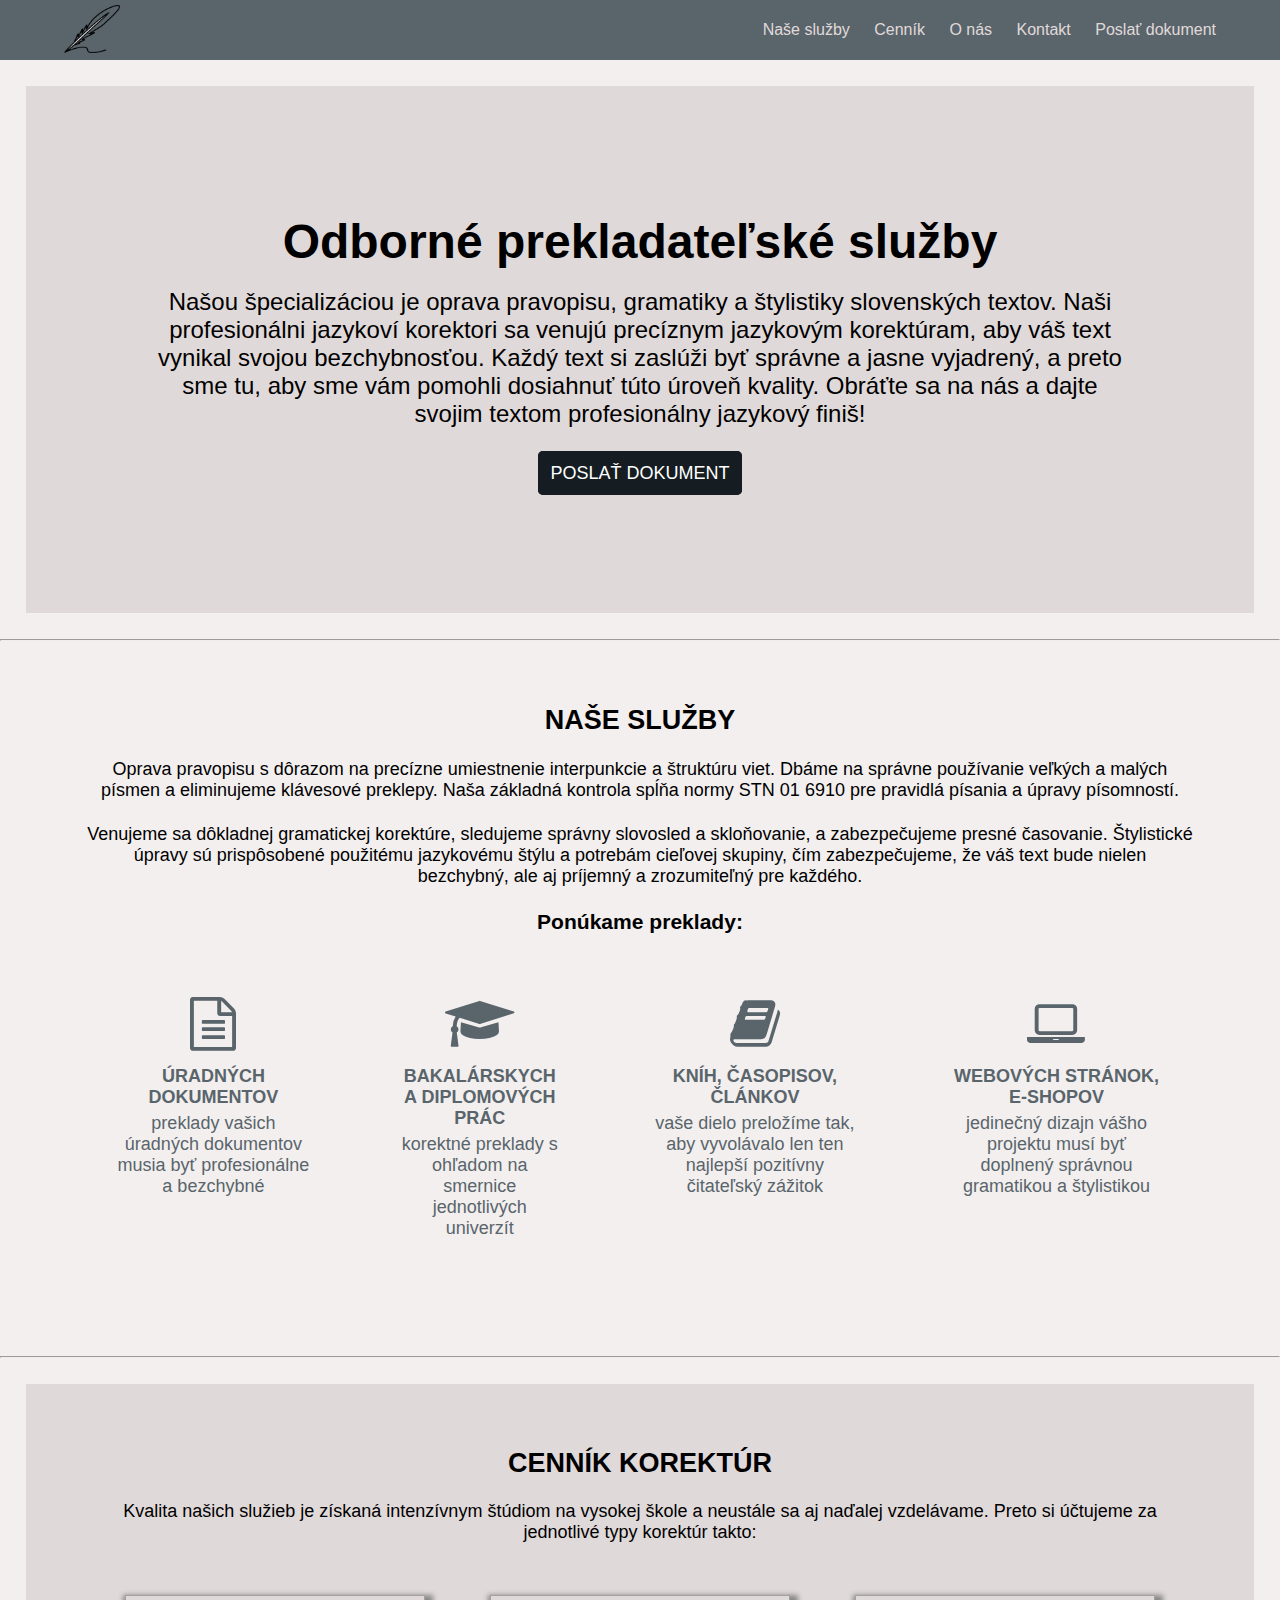
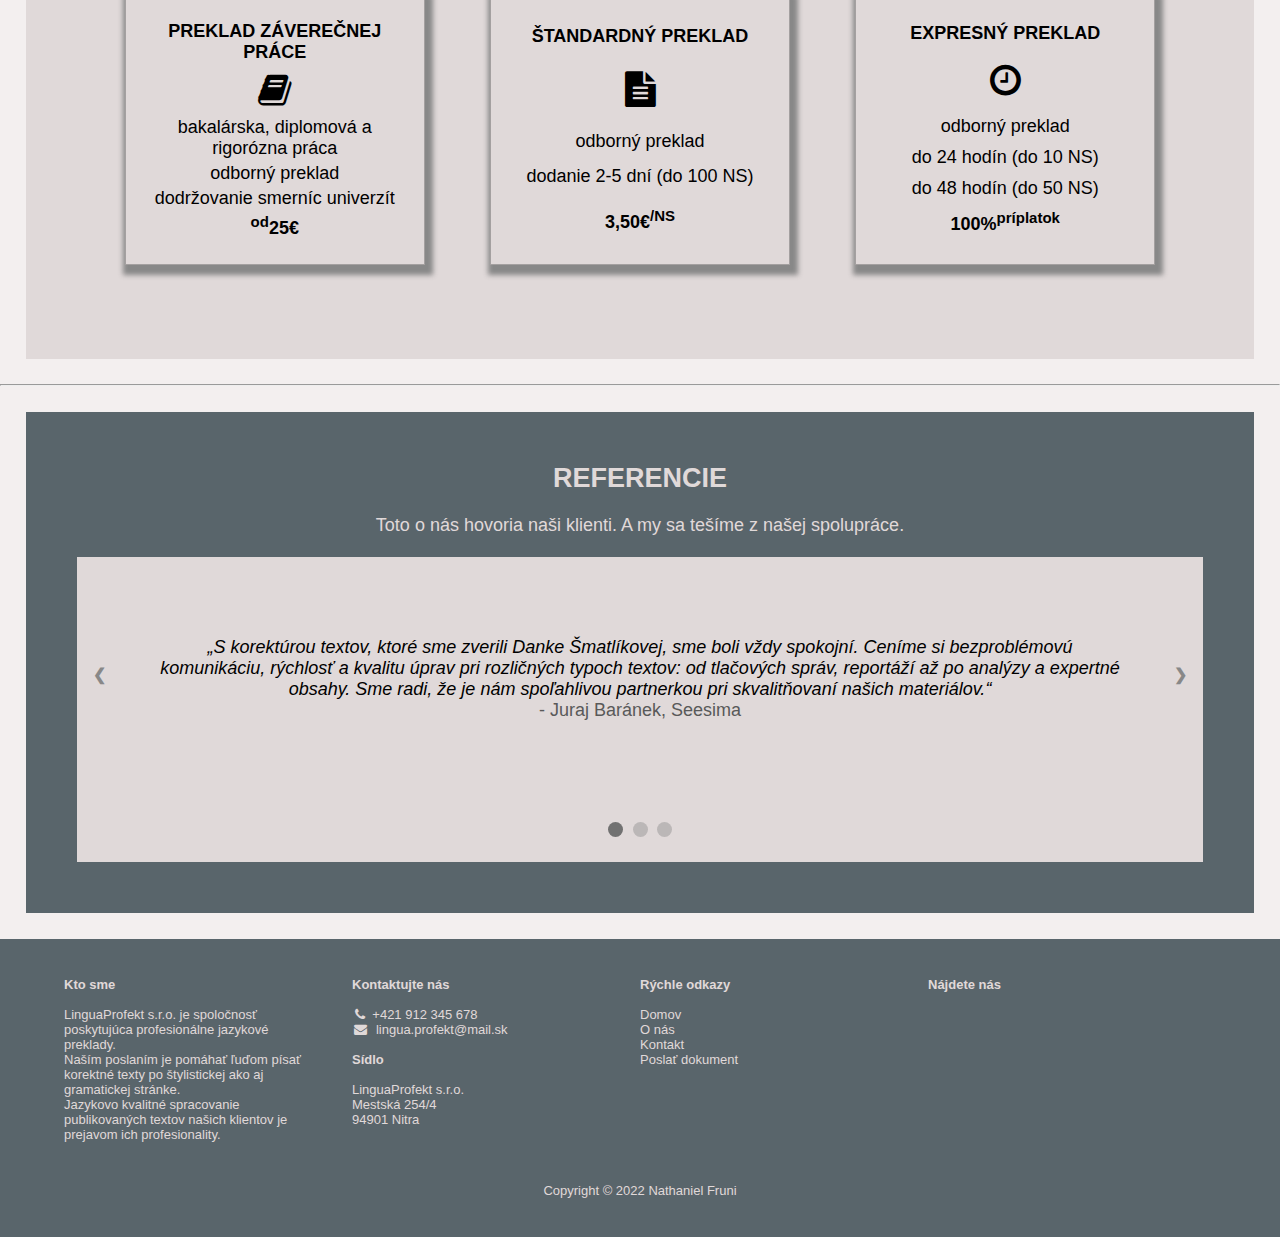
<file: index.html>
<!DOCTYPE html>
<html lang="sk">

<head>
    <meta charset="UTF-8">
    <meta http-equiv="X-UA-Compatible" content="IE=edge">
    <meta name="viewport" content="width=device-width, initial-scale=1.0">
    <meta name="description" content="Našou špecializáciou je pravopisu, gramatiky a štylistiky slovenských textov.">
    <meta name="keywords" content="preklad, text, oprava">
    <link rel="icon" type="image/x-icon" href="img/favicon.png">
    <meta name="author" content="Nathaniel Fruni">
    <title>LinguaProfekt</title>

    <link rel="stylesheet" href="css/style.css">
    <link rel="stylesheet" href="css/slider.css">
    <link rel="stylesheet" href="https://cdnjs.cloudflare.com/ajax/libs/font-awesome/4.7.0/css/font-awesome.min.css">
</head>

<body>

    <header class="container main-header">

        <!-- Hlavné menu -->
         
        <!-- Logo v navigácií -->
        <a href="index.html"><img src="img/logo.png" alt="logo"></a>
         

        <!-- Navigácia -->
        <nav class="main-nav">
            <ul class="main-menu" id="main-menu">
                <li><a href="#sluzby">Naše služby</a></li>
                <li><a href="#cennik">Cenník</a></li>
                <li><a href="o_nas.html">O nás</a></li>
                <li><a href="kontakt.html">Kontakt</a></li>
                <li><a href="poslat_dokument.html">Poslať dokument</a></li>
            </ul>
            <a class="hamburger">
                <i class="fa fa-bars"></i>
            </a>
        </nav>

    </header>

    <main>

        <!-- Úvod -->
        <section class="uvod">
            <h1>Odborné prekladateľské služby</h1>
            <p>Našou špecializáciou je oprava pravopisu, gramatiky a štylistiky slovenských textov. Naši profesionálni jazykoví korektori sa venujú precíznym jazykovým korektúram, aby váš text vynikal svojou bezchybnosťou. Každý text si zaslúži byť správne a jasne vyjadrený, a preto sme tu, aby sme vám pomohli dosiahnuť túto úroveň kvality. Obráťte sa na nás a dajte svojim textom profesionálny jazykový finiš!</p>
            <a href="poslat_dokument.html" class="a-button">POSLAŤ DOKUMENT</a>
        </section>

        <hr>

        <!-- Služby -->
        <section class="sluzby" id="sluzby">

            <h2>NAŠE SLUŽBY</h2>
            <p class="p-container">Oprava pravopisu s dôrazom na precízne umiestnenie interpunkcie a štruktúru viet. Dbáme na správne používanie veľkých a malých písmen a eliminujeme klávesové preklepy. Naša základná kontrola spĺňa normy STN 01 6910 pre pravidlá písania a úpravy písomností.</p>
            <p class="p-container">Venujeme sa dôkladnej gramatickej korektúre, sledujeme správny slovosled a skloňovanie, a zabezpečujeme presné časovanie. Štylistické úpravy sú prispôsobené použitému jazykovému štýlu a potrebám cieľovej skupiny, čím zabezpečujeme, že váš text bude nielen bezchybný, ale aj príjemný a zrozumiteľný pre každého.</p>

            <!-- Popisy jednotlivých služieb -->
            <h3>Ponúkame preklady:</h3>
            <!-- Boxy služieb -->
            <div class="boxy">

                <div class="services">
                    <i class="fa fa-file-text-o fa-3x"></i>
                    <h4>ÚRADNÝCH DOKUMENTOV</h4>
                    <p>preklady vašich úradných dokumentov musia  byť profesionálne a bezchybné</p>
                </div>

                <div class="services">
                    <i class="fa fa-graduation-cap fa-3x"></i>
                    <h4>BAKALÁRSKYCH A DIPLOMOVÝCH PRÁC</h4>
                    <p>korektné preklady s ohľadom na smernice jednotlivých univerzít</p>
                </div>
    
                <div class="services">
                    <i class="fa fa-book fa-3x"></i>
                    <h4>KNÍH, ČASOPISOV, ČLÁNKOV</h4>
                    <p>vaše dielo preložíme tak, aby vyvolávalo len ten najlepší pozitívny čitateľský zážitok</p>
                </div>

                <div class="services">
                    <i class="fa fa-laptop fa-3x"></i>
                    <h4>WEBOVÝCH STRÁNOK, E-SHOPOV</h4>
                    <p>jedinečný dizajn vášho projektu musí byť doplnený správnou gramatikou a štylistikou</p>
                </div>

            </div>

        </section>

        <hr>

        <!-- Cenník -->
        <section class="cennik" id="cennik">

            <h2>CENNÍK KOREKTÚR</h2>
            <p class="p-container">Kvalita našich služieb je získaná intenzívnym štúdiom na vysokej škole a neustále sa aj naďalej vzdelávame. Preto si účtujeme za jednotlivé typy korektúr takto:</p>

            <!-- Tabuľky cien služieb -->
            <div class="tabulky-cennik">
                <table>
                    <tr><th>PREKLAD ZÁVEREČNEJ PRÁCE</th></tr>
                    <tr><td><i class="fa fa-book fa-2x"></i></td></tr>
                    <tr><td>bakalárska, diplomová a rigorózna práca</td></tr>
                    <tr><td>odborný preklad</td></tr>
                    <tr><td>dodržovanie smerníc univerzít</td></tr>
                    <tr><td><strong><sup>od</sup>25€</strong></td></tr>
                </table>
                <table>
                    <tr><th>ŠTANDARDNÝ PREKLAD</th></tr>
                    <tr><td><i class="fa fa-file-text fa-2x"></i></td></tr>
                    <tr><td>odborný preklad</td></tr>
                    <tr><td>dodanie 2-5 dní (do 100 NS)</td></tr>
                    <tr><td></td></tr>
                    <tr><td><strong>3,50€<sup>/NS</sup></strong></td></tr>
                </table>
                <table>
                    <tr><th>EXPRESNÝ PREKLAD</th></tr>
                    <tr><td><i class="fa fa-clock-o fa-2x"></i></td></tr>
                    <tr><td>odborný preklad</td></tr>
                    <tr><td>do 24 hodín (do 10 NS)</td></tr>
                    <tr><td>do 48 hodín (do 50 NS)</td></tr>
                    <tr><td><strong>100%<sup>príplatok</sup></strong></td></tr>
                </table>
            </div>

        </section>

        <hr>

        <!-- Referencie (slider) -->
        <section class="referencie">

            <div class="referencie-text">
                <h2>REFERENCIE</h2>
                <br>
                <p>Toto o nás hovoria naši klienti. A my sa tešíme z našej spolupráce.</p>
                <br>
            </div>

            <div>

                <!-- 3 meniace sa slidy -->
                <div class="slideshow-container">

                    <div class="mySlides">
                      <q>S korektúrou textov, ktoré sme zverili Danke Šmatlíkovej, sme boli vždy spokojní. Ceníme si bezproblémovú komunikáciu, rýchlosť a kvalitu úprav pri rozličných typoch textov: od tlačových správ, reportáží až po analýzy a expertné obsahy. Sme radi, že je nám spoľahlivou partnerkou pri skvalitňovaní našich materiálov.</q>
                      <p class="autor">- Juraj Baránek, Seesima</p>
                    </div>
                  
                    <div class="mySlides">
                      <q>S prácou sme nadmieru spokojní, korektúry sú robené expresne rýchlo a kvalitne. Komunikácia je bezproblémová, o čom svedčia aj dodatočné konzultácie dodaných výstupov.</q>
                      <p class="autor">- Brian Kalo, Boostagency</p>
                    </div>
                  
                    <div class="mySlides">
                      <q>Prednosťami tejto spoločnosti sú najmä profesionalita, flexibilita a vysoká kvalita korektúr. Preto sme si pre spoluprácu vybrali práve ich. Môžete sa na nich vždy spoľahnúť.</q>
                      <p class="autor">- Jakub Poliak, Webnation</p>
                    </div>
                  
                    <a class="prev" onclick="plusSlides(-1)">❮</a>
                    <a class="next" onclick="plusSlides(1)">❯</a>
                  
                  </div>
                  
                  <!-- Indikátory poradia slidu -->
                  <div class="dot-container">
                    <span class="dot" onclick="currentSlide(1)"></span> 
                    <span class="dot" onclick="currentSlide(2)"></span> 
                    <span class="dot" onclick="currentSlide(3)"></span> 
                  </div>

            </div>

        </section>

    </main>

    <footer class="container">
 
        <!-- Prvý riadok -->
        <div class="footer_riadok">
            <!-- Informácie o stránke -->
            <div class="footer_stlpec">
                <h4>Kto sme</h4>
                <p>LinguaProfekt s.r.o. je spoločnosť poskytujúca profesionálne jazykové preklady.</p>
                <p>Naším poslaním je pomáhať ľuďom písať korektné texty po štylistickej ako aj gramatickej stránke.</p>
                <p>Jazykovo kvalitné spracovanie publikovaných textov našich klientov je prejavom ich profesionality.</p>
            </div>
            <!-- Kontakt -->
            <div class="footer_stlpec">
                <h4>Kontaktujte nás</h4>
                <ul>
                  <li><a href="tel:0912345678"><i class="fa fa-phone fa-fw"></i>&nbsp;+421 912 345 678</a></li>
                  <li><a href="mailto:lingua.profekt@gmail.com"><i class="fa fa-envelope fa-fw"></i>&nbsp; lingua.profekt@mail.sk</a></li>
                </ul>
                <br>
                <h4>Sídlo</h4>
                <p>LinguaProfekt s.r.o.</p>
                <p>	Mestská 254/4</p>
                <p>94901 Nitra</p>
            </div>
            <!-- Odkazy -->
            <div class="footer_stlpec">
                <h4>Rýchle odkazy</h4>
                <ul>
                  <li><a href="index.html">Domov</a></li>
                  <li><a href="o_nas.html">O nás</a></li>
                  <li><a href="kontakt.html">Kontakt</a></li>
                  <li><a href="poslat_dokument.html">Poslať dokument</a></li>
                </ul>
            </div>
            <!-- Adresa na mape -->
            <div class="footer_stlpec">
                <h4>Nájdete nás</h4>
                <iframe src="https://www.google.com/maps/embed?pb=!1m14!1m8!1m3!1d10614.839764656655!2d18.0910518!3d48.3084298!3m2!1i1024!2i768!4f13.1!3m3!1m2!1s0x0%3A0xba2bad032d96b960!2sFakulta%20pr%C3%ADrodn%C3%BDch%20vied%20a%20informatiky!5e0!3m2!1ssk!2ssk!4v1669307792855!5m2!1ssk!2ssk" width="300" height="150" style="border:0;" allowfullscreen="" loading="lazy" referrerpolicy="no-referrer-when-downgrade"></iframe> 
            </div>
        </div>

        <!-- Druhý riadok -->
        <div class="copyright">
            Copyright &#169; 2022 Nathaniel Fruni
        </div>

    </footer>

    <script src="js/app.js"></script>
    <script src="js/slider.js"></script>

</body>

</html>
</file>
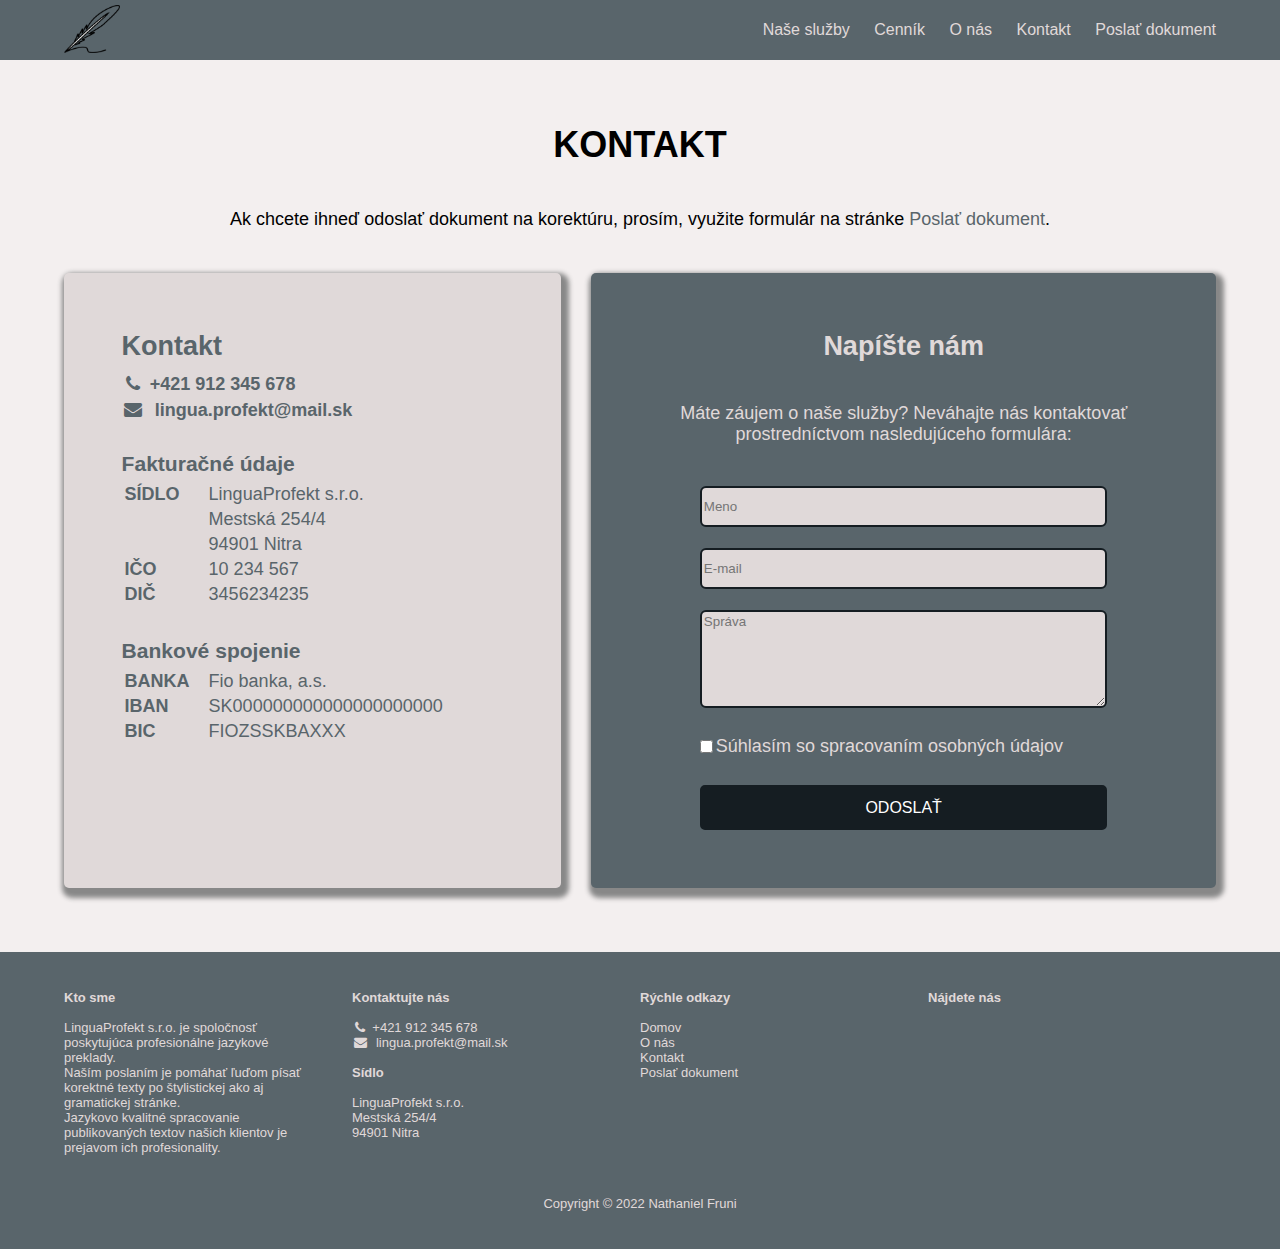
<file: kontakt.html>
<!DOCTYPE html>
<html lang="sk">

<head>
    <meta charset="UTF-8">
    <meta http-equiv="X-UA-Compatible" content="IE=edge">
    <meta name="viewport" content="width=device-width, initial-scale=1.0">
    <meta name="description" content="Našou špecializáciou je pravopisu, gramatiky a štylistiky slovenských textov.">
    <meta name="keywords" content="preklad, text, oprava">
    <link rel="icon" type="image/x-icon" href="img/favicon.png">
    <meta name="author" content="Nathaniel Fruni">
    <title>Kontakt</title>

    <link rel="stylesheet" href="css/style.css">
    <link rel="stylesheet" href="css/kontakt.css">
    <link rel="stylesheet" href="https://cdnjs.cloudflare.com/ajax/libs/font-awesome/4.7.0/css/font-awesome.min.css">
</head>

<body>
    
    <header class="container main-header">

        <!-- Hlavné menu -->
         
        <!-- Logo v navigácií -->
        <a href="index.html"><img src="img/logo.png" alt="logo"></a> 

        <!-- Navigácia -->
        <nav class="main-nav">
            <ul class="main-menu" id="main-menu">
                <li><a href="index.html#sluzby">Naše služby</a></li>
                <li><a href="index.html#cennik">Cenník</a></li>
                <li><a href="o_nas.html">O nás</a></li>
                <li><a href="kontakt.html">Kontakt</a></li>
                <li><a href="poslat_dokument.html">Poslať dokument</a></li>
            </ul>
            <a class="hamburger">
                <i class="fa fa-bars"></i>
            </a>
        </nav>

    </header>

    <main class="main_contact">

        <!-- Kontaktné informácie a formulár -->
        <h1>KONTAKT</h1>
        <p>Ak chcete ihneď odoslať dokument na korektúru, prosím, využite formulár na stránke <a href="poslat_dokument.html">Poslať dokument</a>.</p>

        <!-- Sekcia, kde sú dva boxy -->
        <section class="contact">
            
            <!-- Box 1 -->
            <div class="contact_info">
                
                <h2 class="title-container">Kontakt</h2>
                <a href="tel:0912345678"><i class="fa fa-phone fa-fw"></i>&nbsp;<strong>+421 912 345 678</strong></a>
                <a href="mailto:korektury@gmail.com"><i class="fa fa-envelope fa-fw"></i>&nbsp; <strong>lingua.profekt@mail.sk</strong></a>
                <br>
                
                <!-- Fakturačné údaje -->
                <h3>Fakturačné údaje</h3>
                <table>
                    <tr>
                        <td class="first-cell"><strong>SÍDLO</strong></td>
                        <td>LinguaProfekt s.r.o.</td>
                    </tr>
                    <tr>
                        <td></td>
                        <td>Mestská 254/4</td>
                    </tr>
                    <tr>
                        <td></td>
                        <td>94901 Nitra</td>
                    </tr>
                    <tr>
                        <td class="first-cell"><strong>IČO</strong></td>
                        <td>10 234 567</td>
                    </tr>
                    <tr>
                        <td class="first-cell"><strong>DIČ</strong></td>
                        <td>3456234235</td>
                    </tr>
                </table>
                <br>
                
                <!-- Bankové spojenie -->
                <h3>Bankové spojenie</h3>
                <table>
                    <tr>
                        <td class="first-cell"><strong>BANKA</strong></td>
                        <td>Fio banka, a.s.</td>
                    </tr>
                    <tr>
                        <td class="first-cell"><strong>IBAN</strong></td>
                        <td>SK000000000000000000000</td>
                    </tr>
                    <tr>
                        <td class="first-cell"><strong>BIC</strong></td>
                        <td>FIOZSSKBAXXX</td>
                    </tr>
                </table>   
            </div>

            <!-- Box 2 -->
            <div class="napiste_nam">
                <h2>Napíšte nám</h2>
                <br>
                <p>Máte záujem o naše služby? Neváhajte nás kontaktovať prostredníctvom nasledujúceho formulára:</p>
                <br>

                <!-- Formulár -->
                <form action="thank_you.html" id="kontakt">
                    <input type="text" id="name1" placeholder="Meno" required>
                    <br>
                    <input type="email" id="mail1" placeholder="E-mail" required>
                    <br>
                    <textarea name="sprava" id="sprava1" cols="30" rows="6" placeholder="Správa"></textarea>
                    <br>
                    <div class="checkbox">
                    <input type="checkbox" id="check1" required>
                    <label for="check1">Súhlasím so spracovaním osobných údajov</label>
                    </div>
                    <br>
                    <input type="submit" value="ODOSLAŤ" class="submit-button">
                </form>
            </div>
        </section>
        
    </main>

    <footer class="container">
 
        <!-- Prvý riadok -->
        <div class="footer_riadok">
            <!-- Informácie o stránke -->
            <div class="footer_stlpec">
                <h4>Kto sme</h4>
                <p>LinguaProfekt s.r.o. je spoločnosť poskytujúca profesionálne jazykové preklady.</p>
                <p>Naším poslaním je pomáhať ľuďom písať korektné texty po štylistickej ako aj gramatickej stránke.</p>
                <p>Jazykovo kvalitné spracovanie publikovaných textov našich klientov je prejavom ich profesionality.</p>
            </div>
            <!-- Kontakt -->
            <div class="footer_stlpec">
                <h4>Kontaktujte nás</h4>
                <ul>
                  <li><a href="tel:0912345678"><i class="fa fa-phone fa-fw"></i>&nbsp;+421 912 345 678</a></li>
                  <li><a href="mailto:lingua.profekt@gmail.com"><i class="fa fa-envelope fa-fw"></i>&nbsp; lingua.profekt@mail.sk</a></li>
                </ul>
                <br>
                <h4>Sídlo</h4>
                <p>LinguaProfekt s.r.o.</p>
                <p>	Mestská 254/4</p>
                <p>94901 Nitra</p>
            </div>
            <!-- Odkazy -->
            <div class="footer_stlpec">
                <h4>Rýchle odkazy</h4>
                <ul>
                  <li><a href="index.html">Domov</a></li>
                  <li><a href="o_nas.html">O nás</a></li>
                  <li><a href="kontakt.html">Kontakt</a></li>
                  <li><a href="poslat_dokument.html">Poslať dokument</a></li>
                </ul>
            </div>
            <!-- Adresa na mape -->
            <div class="footer_stlpec">
                <h4>Nájdete nás</h4>
                <iframe src="https://www.google.com/maps/embed?pb=!1m14!1m8!1m3!1d10614.839764656655!2d18.0910518!3d48.3084298!3m2!1i1024!2i768!4f13.1!3m3!1m2!1s0x0%3A0xba2bad032d96b960!2sFakulta%20pr%C3%ADrodn%C3%BDch%20vied%20a%20informatiky!5e0!3m2!1ssk!2ssk!4v1669307792855!5m2!1ssk!2ssk" width="300" height="150" style="border:0;" allowfullscreen="" loading="lazy" referrerpolicy="no-referrer-when-downgrade"></iframe> 
            </div>
        </div>

        <!-- Druhý riadok -->
        <div class="copyright">
            Copyright &#169; 2022 Nathaniel Fruni
        </div>

    </footer>

    <script src="js/app.js"></script>

</body>

</html>
</file>
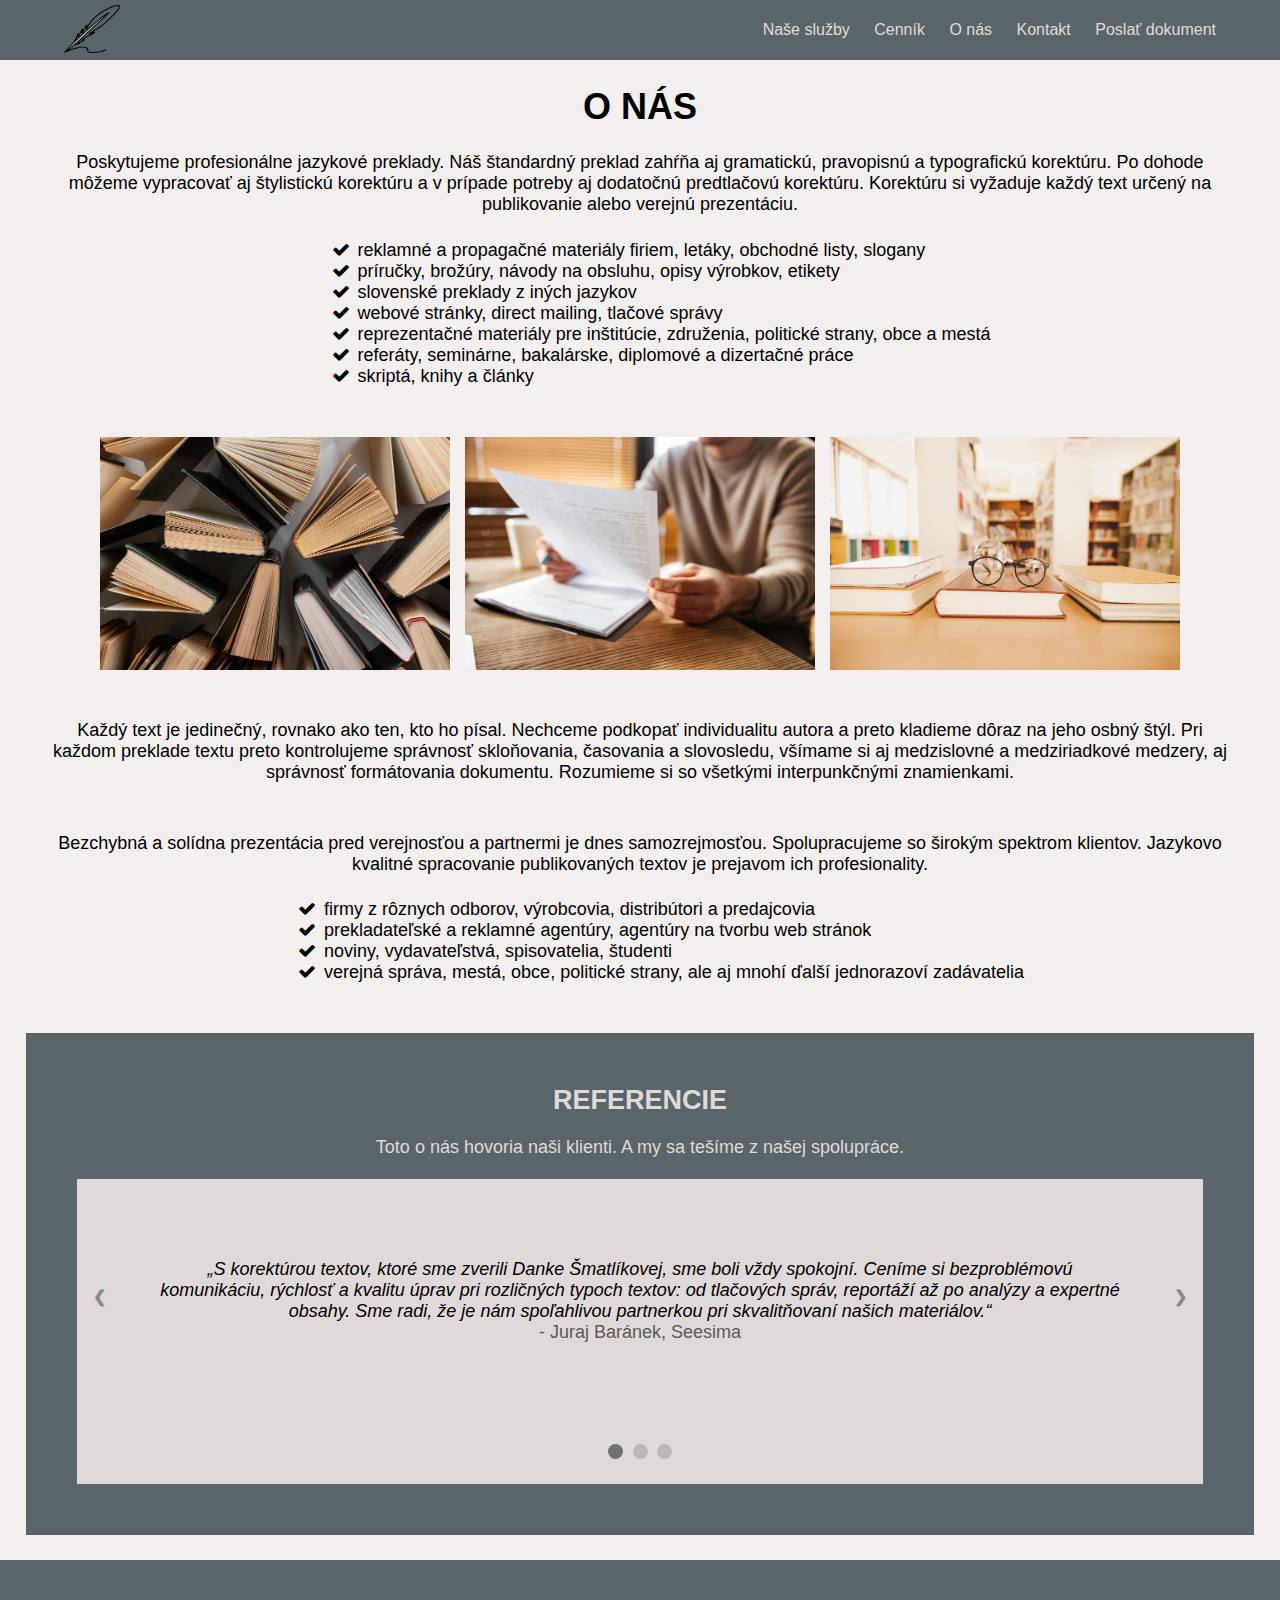
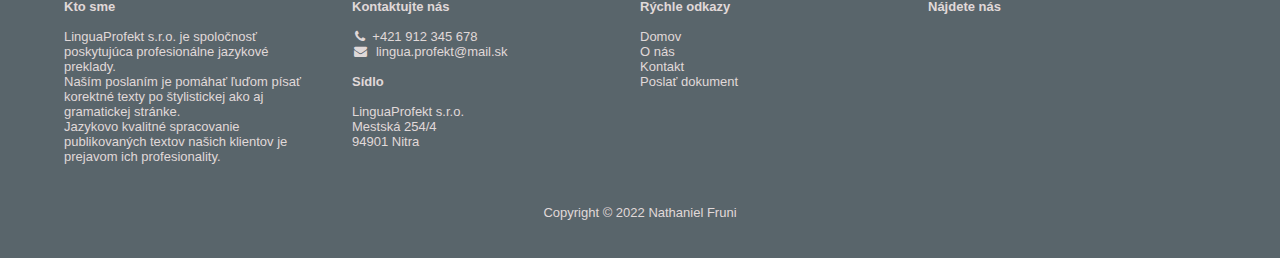
<file: o_nas.html>
<!DOCTYPE html>
<html lang="sk">

<head>
    <meta charset="UTF-8">
    <meta http-equiv="X-UA-Compatible" content="IE=edge">
    <meta name="viewport" content="width=device-width, initial-scale=1.0">
    <meta name="description" content="Našou špecializáciou je pravopisu, gramatiky a štylistiky slovenských textov.">
    <meta name="keywords" content="preklad, text, oprava">
    <link rel="icon" type="image/x-icon" href="img/favicon.png">
    <meta name="author" content="Nathaniel Fruni">
    <title>O nás</title>

    <link rel="stylesheet" href="css/style.css">
    <link rel="stylesheet" href="css/slider.css">
    <link rel="stylesheet" href="https://cdnjs.cloudflare.com/ajax/libs/font-awesome/4.7.0/css/font-awesome.min.css">
</head>

<body>

    <header class="container main-header">

        <!-- Hlavné menu -->
         
        <!-- Logo v navigácií -->
        <a href="index.html"><img src="img/logo.png" alt="logo"></a> 

        <!-- Navigácia -->
        <nav class="main-nav">
            <ul class="main-menu" id="main-menu">
                <li><a href="index.html#sluzby">Naše služby</a></li>
                <li><a href="index.html#cennik">Cenník</a></li>
                <li><a href="o_nas.html">O nás</a></li>
                <li><a href="kontakt.html">Kontakt</a></li>
                <li><a href="poslat_dokument.html">Poslať dokument</a></li>
            </ul>
            <a class="hamburger">
                <i class="fa fa-bars"></i>
            </a>
        </nav>

    </header>

    <main>
    
        <!-- Informácie a zoznam -->
        <div class="o-nas">
            <h1>O NÁS</h1>
            <p>Poskytujeme profesionálne jazykové preklady. Náš štandardný preklad zahŕňa aj gramatickú, pravopisnú a typografickú korektúru. Po dohode môžeme vypracovať aj štylistickú korektúru a v prípade potreby aj dodatočnú predtlačovú korektúru. Korektúru si vyžaduje každý text určený na publikovanie alebo verejnú prezentáciu.</p>
            <ul>
                <li><i class="fa fa-check fa-fw"></i> reklamné a propagačné materiály firiem, letáky, obchodné listy, slogany</li>
                <li><i class="fa fa-check fa-fw"></i> príručky, brožúry, návody na obsluhu, opisy výrobkov, etikety</li>
                <li><i class="fa fa-check fa-fw"></i> slovenské preklady z iných jazykov</li>
                <li><i class="fa fa-check fa-fw"></i> webové stránky, direct mailing, tlačové správy</li>
                <li><i class="fa fa-check fa-fw"></i> reprezentačné materiály pre inštitúcie, združenia, politické strany, obce a mestá</li>
                <li><i class="fa fa-check fa-fw"></i> referáty, seminárne, bakalárske, diplomové a dizertačné práce</li>
                <li><i class="fa fa-check fa-fw"></i> skriptá, knihy a články</li>
            </ul>
        </div>

        <!-- Obrázky -->
        <div class="fotky">
            <img src="img/books.jpg" alt="knihy" class="obrazok">
            <img src="img/document.jpg" alt="dokument" class="obrazok">
            <img src="img/library.jpg" alt="knižnica" class="obrazok">
        </div>

        <!-- Informácie a zoznam -->
        <div class="o-nas">
            <p>Každý text je jedinečný, rovnako ako ten, kto ho písal. Nechceme podkopať individualitu autora a preto kladieme dôraz na jeho osbný štýl. Pri každom preklade textu preto kontrolujeme správnosť skloňovania, časovania a slovosledu, všímame si aj medzislovné a medziriadkové medzery, aj správnosť formátovania dokumentu. Rozumieme si so všetkými interpunkčnými znamienkami.</p>
            <p>Bezchybná a solídna prezentácia pred verejnosťou a partnermi je dnes samozrejmosťou. Spolupracujeme so širokým spektrom klientov. Jazykovo kvalitné spracovanie publikovaných textov je prejavom ich profesionality.</p>
            <ul>
                <li><i class="fa fa-check fa-fw"></i> firmy z rôznych odborov, výrobcovia, distribútori a predajcovia</li>
                <li><i class="fa fa-check fa-fw"></i> prekladateľské a reklamné agentúry, agentúry na tvorbu web stránok</li>
                <li><i class="fa fa-check fa-fw"></i> noviny, vydavateľstvá, spisovatelia, študenti</li>
                <li><i class="fa fa-check fa-fw"></i> verejná správa, mestá, obce, politické strany, ale aj mnohí ďalší jednorazoví zadávatelia</li>
            </ul>
        </div>

        <!-- Referencie (slider) -->
        <section class="referencie">

            <div class="referencie-text">
                <h2>REFERENCIE</h2>
                <br>
                <p>Toto o nás hovoria naši klienti. A my sa tešíme z našej spolupráce.</p>
                <br>
            </div>

            <div>
             
                <!-- 3 meniace sa slidy -->
                <div class="slideshow-container">

                    <div class="mySlides">
                      <q>S korektúrou textov, ktoré sme zverili Danke Šmatlíkovej, sme boli vždy spokojní. Ceníme si bezproblémovú komunikáciu, rýchlosť a kvalitu úprav pri rozličných typoch textov: od tlačových správ, reportáží až po analýzy a expertné obsahy. Sme radi, že je nám spoľahlivou partnerkou pri skvalitňovaní našich materiálov.</q>
                      <p class="autor">- Juraj Baránek, Seesima</p>
                    </div>
                  
                    <div class="mySlides">
                      <q>S prácou sme nadmieru spokojní, korektúry sú robené expresne rýchlo a kvalitne. Komunikácia je bezproblémová, o čom svedčia aj dodatočné konzultácie dodaných výstupov.</q>
                      <p class="autor">- Brian Kalo, Boostagency</p>
                    </div>
                  
                    <div class="mySlides">
                      <q>Prednosťami tejto spoločnosti sú najmä profesionalita, flexibilita a vysoká kvalita korektúr. Preto sme si pre spoluprácu vybrali práve ich. Môžete sa na nich vždy spoľahnúť.</q>
                      <p class="autor">- Jakub Poliak, Webnation</p>
                    </div>
                  
                    <a class="prev" onclick="plusSlides(-1)">❮</a>
                    <a class="next" onclick="plusSlides(1)">❯</a>
                  
                  </div>
                  
                  <!-- Indikátory poriadia slidu -->
                  <div class="dot-container">
                    <span class="dot" onclick="currentSlide(1)"></span> 
                    <span class="dot" onclick="currentSlide(2)"></span> 
                    <span class="dot" onclick="currentSlide(3)"></span> 
                  </div>

            </div>

        </section>


    </main>

    <!-- Footer -->
    <footer class="container">
 
        <!-- Prvý riadok -->
        <div class="footer_riadok">
            <!-- Informácie o stránke -->
            <div class="footer_stlpec">
                <h4>Kto sme</h4>
                <p>LinguaProfekt s.r.o. je spoločnosť poskytujúca profesionálne jazykové preklady.</p>
                <p>Naším poslaním je pomáhať ľuďom písať korektné texty po štylistickej ako aj gramatickej stránke.</p>
                <p>Jazykovo kvalitné spracovanie publikovaných textov našich klientov je prejavom ich profesionality.</p>
            </div>
            <!-- Kontakt -->
            <div class="footer_stlpec">
                <h4>Kontaktujte nás</h4>
                <ul>
                  <li><a href="tel:0912345678"><i class="fa fa-phone fa-fw"></i>&nbsp;+421 912 345 678</a></li>
                  <li><a href="mailto:lingua.profekt@gmail.com"><i class="fa fa-envelope fa-fw"></i>&nbsp; lingua.profekt@mail.sk</a></li>
                </ul>
                <br>
                <h4>Sídlo</h4>
                <p>LinguaProfekt s.r.o.</p>
                <p>	Mestská 254/4</p>
                <p>94901 Nitra</p>
            </div>
            <!-- Odkazy -->
            <div class="footer_stlpec">
                <h4>Rýchle odkazy</h4>
                <ul>
                  <li><a href="index.html">Domov</a></li>
                  <li><a href="o_nas.html">O nás</a></li>
                  <li><a href="kontakt.html">Kontakt</a></li>
                  <li><a href="poslat_dokument.html">Poslať dokument</a></li>
                </ul>
            </div>
            <!-- Adresa na mape -->
            <div class="footer_stlpec">
                <h4>Nájdete nás</h4>
                <iframe src="https://www.google.com/maps/embed?pb=!1m14!1m8!1m3!1d10614.839764656655!2d18.0910518!3d48.3084298!3m2!1i1024!2i768!4f13.1!3m3!1m2!1s0x0%3A0xba2bad032d96b960!2sFakulta%20pr%C3%ADrodn%C3%BDch%20vied%20a%20informatiky!5e0!3m2!1ssk!2ssk!4v1669307792855!5m2!1ssk!2ssk" width="300" height="150" style="border:0;" allowfullscreen="" loading="lazy" referrerpolicy="no-referrer-when-downgrade"></iframe> 
            </div>
        </div>

        <!-- Druhý riadok -->
        <div class="copyright">
            Copyright &#169; 2022 Nathaniel Fruni
        </div>

    </footer>

    <script src="js/app.js"></script>
    <script src="js/slider.js"></script>

</body>

</html>
</file>
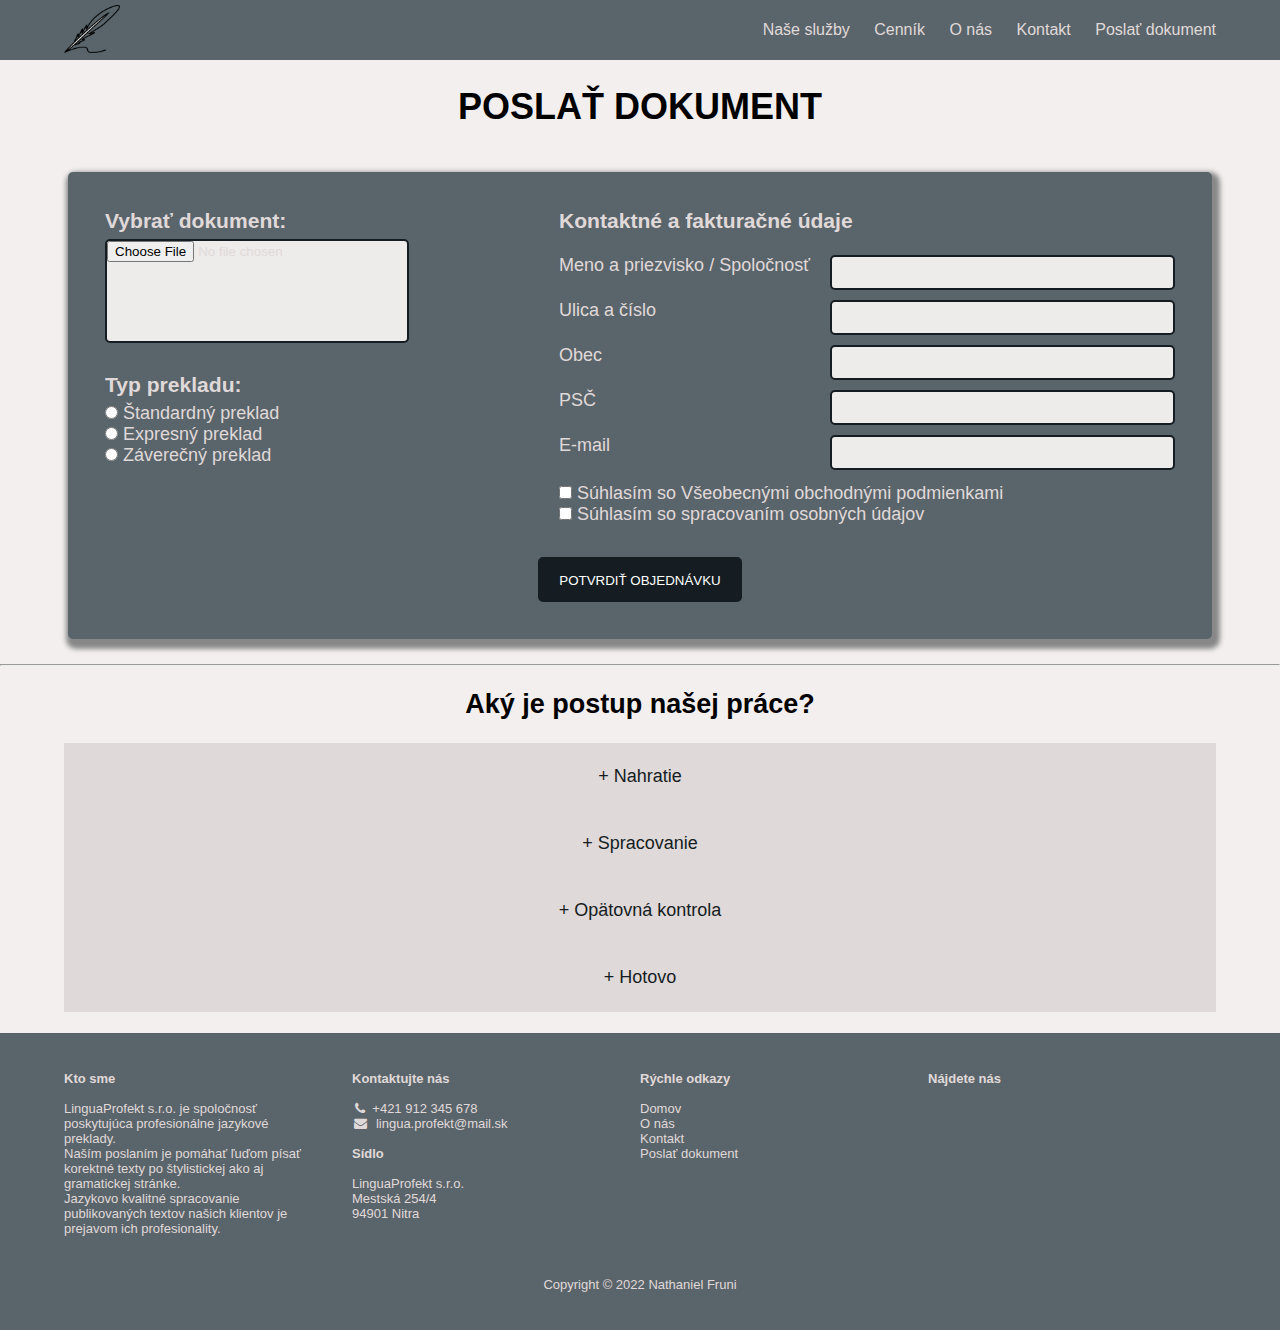
<file: poslat_dokument.html>
<!DOCTYPE html>
<html lang="sk">

<head>
    <meta charset="UTF-8">
    <meta http-equiv="X-UA-Compatible" content="IE=edge">
    <meta name="viewport" content="width=device-width, initial-scale=1.0">
    <meta name="description" content="Našou špecializáciou je pravopisu, gramatiky a štylistiky slovenských textov.">
    <meta name="keywords" content="preklad, text, oprava">
    <link rel="icon" type="image/x-icon" href="img/favicon.png">
    <meta name="author" content="Nathaniel Fruni">
    <title>Poslať dokument</title>

    <link rel="stylesheet" href="css/style.css">
    <link rel="stylesheet" href="css/poslat.css">
    <link rel="stylesheet" href="https://cdnjs.cloudflare.com/ajax/libs/font-awesome/4.7.0/css/font-awesome.min.css">
</head>

<body>

  <header class="container main-header">

    <!-- Hlavné menu -->
     
    <!-- Logo v navigácií -->
    <a href="index.html"><img src="img/logo.png" alt="logo"></a> 

    <!-- Navigácia -->
    <nav class="main-nav">
        <ul class="main-menu" id="main-menu">
            <li><a href="index.html#sluzby">Naše služby</a></li>
            <li><a href="index.html#cennik">Cenník</a></li>
            <li><a href="o_nas.html">O nás</a></li>
            <li><a href="kontakt.html">Kontakt</a></li>
            <li><a href="poslat_dokument.html">Poslať dokument</a></li>
        </ul>
        <a class="hamburger">
            <i class="fa fa-bars"></i>
        </a>
    </nav>

</header>

    <main>

      <!-- Poslať dokument -->
      <section class="poslat">

        <h1 class="title-container">POSLAŤ DOKUMENT</h1>

        <!-- Objednávkový formulár -->
        <form action="thank_you.html">

          <!-- Div v ktorom je tlačidlo a všetky inputy -->
          <div class="vyber">

            <!-- Výber dokumentu a typy úpravy -->
            <div class="vyber-2">

              <!-- File input -->
              <div>
                <h3 class="title-container">Vybrať dokument:</h3>
                <input type="file" id="myfile" name="myfile" required>
              </div>
            
              <!-- Radio inputy -->
              <div>
                <h3 class="title-container">Typ prekladu:</h3>
                <div>
                  <input type="radio" name="typ" id="standard" required>
                  <label for="standard">Štandardný preklad</label>
                </div>
                <div>
                  <input type="radio" name="typ" id="express" required>
                  <label for="express">Expresný preklad</label>
                </div>
                <div>
                  <input type="radio" name="typ" id="thesis" required>
                  <label for="thesis">Záverečný preklad</label>
                </div>
              </div>

            </div>

            <!-- Text, email inputy -->
            <div>

              <div class="kontakt">
                <h3 class="title-container">Kontaktné a fakturačné údaje</h3>
                <p>
                  <label for="name2">Meno a priezvisko / Spoločnosť</label>
                  <input type="text" id="name2" size="40" required>
                </p>
                <p>
                  <label for="street">Ulica a číslo</label>
                  <input type="text" id="street" size="40" required>
                </p>
                <p>
                  <label for="city">Obec</label>
                  <input type="text" id="city" size="40" required>
                </p>
                <p>
                  <label for="zip">PSČ</label>
                  <input type="text" id="zip" size="40" required>
                </p>
                <p>
                  <label for="email2">E-mail</label>
                  <input type="email" id="email2" size="40" required>
                </p>
              </div>

              <!-- Checkboxy -->
              <div>
                <p>
                  <input type="checkbox" id="check2" size="40" required>
                  <label for="check2">Súhlasím so Všeobecnými obchodnými podmienkami</label>
                </p>
                <p>
                  <input type="checkbox" id="check3" size="40" required>
                  <label for="check3">Súhlasím so spracovaním osobných údajov</label>
                </p>
              </div>

            </div>

          </div>
         
          <!-- Tlačidlo pre odoslanie -->
          <div class="submit-btn">
            <input type="submit" value="POTVRDIŤ OBJEDNÁVKU">
          </div>
        
        </form>
        
      </section>

      <hr>

      <!-- Postup našej práce -->
      <section class="container postup" id="postup">
        
        <h2>Aký je postup našej práce?</h2>
  
        <!-- Akordeón -->
        <div class="accordion">
          <div class="question">Nahratie</div>
          <div class="answer">Cez tlačidlo Poslať dokument na preklad nám pošlete dokument v niektorom z podporovaných formátov (napr.: .doc, .xls, .ppt, .pdf).</div>
        </div>
  
        <div class="accordion">
          <div class="question">Spracovanie</div>
          <div class="answer">Usilovne pracujeme na preložení Vášho dokumentu.</div>
        </div>
  
        <div class="accordion">
          <div class="question">Opätovná kontrola</div>
          <div class="answer">Vykonávame opakovanú kontrolu s cieľom opravy prehliadnutých chýb, prípadne meníme štylistiku ťažkopádnych viet, kontrolujeme správnosť použitej terminológie.</div>
        </div>
  
        <div class="accordion">
          <div class="question">Hotovo</div>
          <div class="answer">Finálny dokument doručíme v stanovenom čase na vami zadanú e-mailovú adresu.</div>
        </div>
        <br>

      </section>
    
      </main>  

      <!-- Footer -->
      <footer class="container">
 
        <!-- Prvý riadok -->
        <div class="footer_riadok">
            <!-- Informácie o stránke -->
            <div class="footer_stlpec">
                <h4>Kto sme</h4>
                <p>LinguaProfekt s.r.o. je spoločnosť poskytujúca profesionálne jazykové preklady.</p>
                <p>Naším poslaním je pomáhať ľuďom písať korektné texty po štylistickej ako aj gramatickej stránke.</p>
                <p>Jazykovo kvalitné spracovanie publikovaných textov našich klientov je prejavom ich profesionality.</p>
            </div>
            <!-- Kontakt -->
            <div class="footer_stlpec">
                <h4>Kontaktujte nás</h4>
                <ul>
                  <li><a href="tel:0912345678"><i class="fa fa-phone fa-fw"></i>&nbsp;+421 912 345 678</a></li>
                  <li><a href="mailto:lingua.profekt@gmail.com"><i class="fa fa-envelope fa-fw"></i>&nbsp; lingua.profekt@mail.sk</a></li>
                </ul>
                <br>
                <h4>Sídlo</h4>
                <p>LinguaProfekt s.r.o.</p>
                <p>	Mestská 254/4</p>
                <p>94901 Nitra</p>
            </div>
            <!-- Odkazy -->
            <div class="footer_stlpec">
                <h4>Rýchle odkazy</h4>
                <ul>
                  <li><a href="index.html">Domov</a></li>
                  <li><a href="o_nas.html">O nás</a></li>
                  <li><a href="kontakt.html">Kontakt</a></li>
                  <li><a href="poslat_dokument.html">Poslať dokument</a></li>
                </ul>
            </div>
            <!-- Adresa na mape -->
            <div class="footer_stlpec">
                <h4>Nájdete nás</h4>
                <iframe src="https://www.google.com/maps/embed?pb=!1m14!1m8!1m3!1d10614.839764656655!2d18.0910518!3d48.3084298!3m2!1i1024!2i768!4f13.1!3m3!1m2!1s0x0%3A0xba2bad032d96b960!2sFakulta%20pr%C3%ADrodn%C3%BDch%20vied%20a%20informatiky!5e0!3m2!1ssk!2ssk!4v1669307792855!5m2!1ssk!2ssk" width="300" height="150" style="border:0;" allowfullscreen="" loading="lazy" referrerpolicy="no-referrer-when-downgrade"></iframe> 
            </div>
        </div>

        <!-- Druhý riadok -->
        <div class="copyright">
            Copyright &#169; 2022 Nathaniel Fruni
        </div>

    </footer>

    <script src="js/app.js"></script>

</body>

</html>
</file>
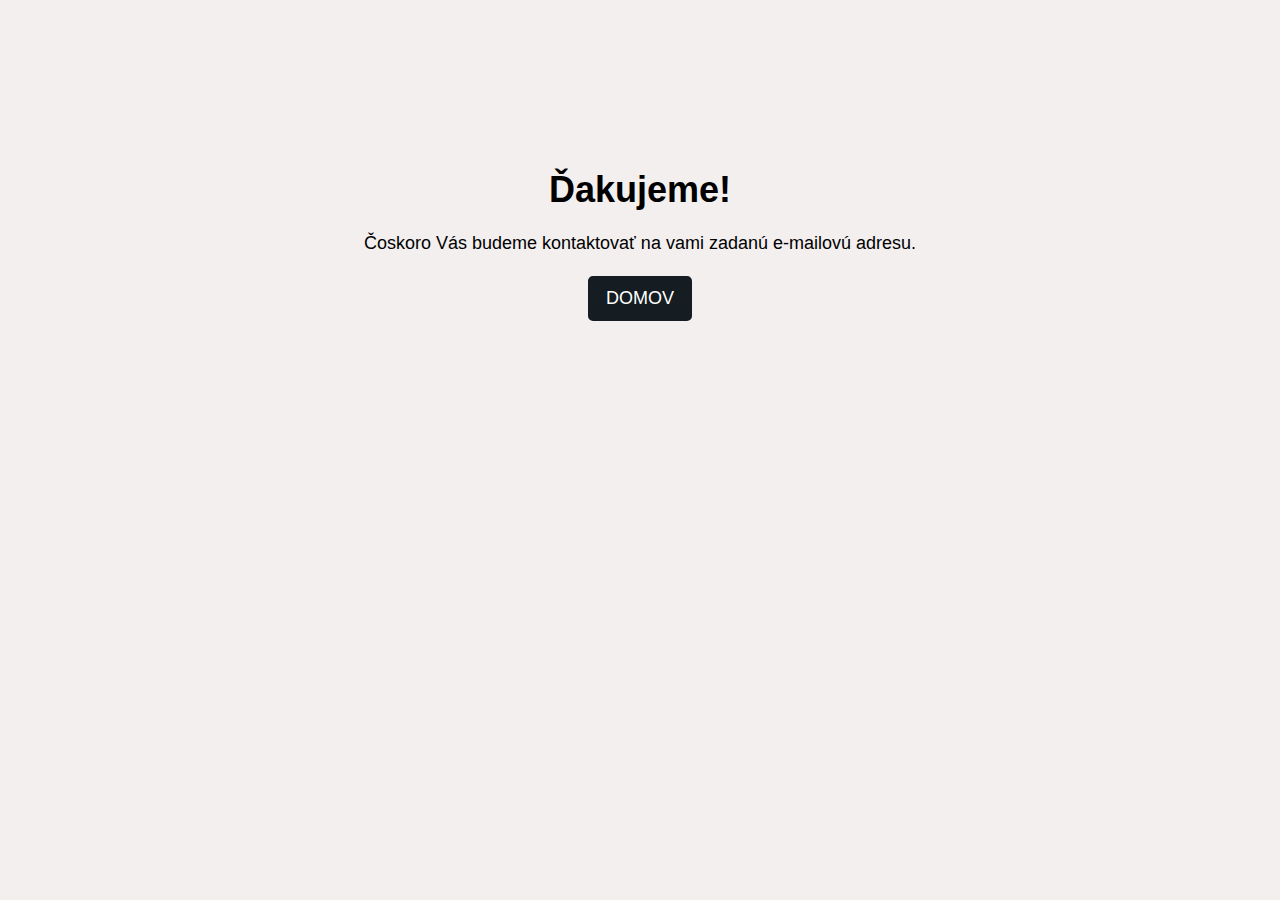
<file: thank_you.html>
<!DOCTYPE html>
<html lang="sk">

<head>
    <meta charset="UTF-8">
    <meta http-equiv="X-UA-Compatible" content="IE=edge">
    <meta name="viewport" content="width=device-width, initial-scale=1.0">
    <meta name="description" content="Korektúra jazyková, štylistická, predtlačová a gramatická. Oprava chýb v texte. Redakčná úprava textu podľa pravidiel slovenského pravopisu.">
    <meta name="keywords" content="korektúry, text, oprava">
    <link rel="icon" type="image/x-icon" href="img/favicon.png">
    <meta name="author" content="Nathaniel Fruni">
    <title>Ďakujeme</title>

    <link rel="stylesheet" href="css/style.css">
    <link rel="stylesheet" href="https://cdnjs.cloudflare.com/ajax/libs/font-awesome/4.7.0/css/font-awesome.min.css">
</head>

<body>

    <main class="container">

        <!-- Poďakovanie -->
        <div class="thank-you" style="display: flex; align-items: center;">
            <h1>Ďakujeme!</h1>
            <p class="p-container">Čoskoro Vás budeme kontaktovať na vami zadanú e-mailovú adresu.</p>
            <a href="index.html" class="a-button" style="width: 5rem;">DOMOV</a>
        </div>
       
    </main>

</body>

</html>
</file>
<file: css/style.css>
*{
  margin: 0px;
}
body{
  font-family: 'Segoe UI', Tahoma, Geneva, Verdana, sans-serif;
  background: rgb(243, 239, 239);
}
.p-container{
  margin: 2%;
}
.title-container{
  margin-bottom: 2%;
}

/*NAVIGÁCIA*/
header{
  background-color:#59656b;
  display:flex;
  justify-content: space-between;
  align-items: center;
  height: 60px;
  position: sticky;
  top: 0;
}
.container{
  padding-left:5%;
  padding-right:5%;
}
.main-menu li{
  display:inline;
  margin-left: 20px;
}
a{
  text-decoration: none;
  color: rgb(224, 217, 217);
}
a:hover{
  color: black;
}
.hamburger{
  display: none;
}
/*logo*/
header img{
  position: absolute;
  top: 5px;
  left: 5%;
  height: 80%;
}

/*ÚVODNÁ SEKCIA*/
.uvod{
  background-color: rgb(224, 217, 217);
  text-align: center;
  margin: 2%;
  padding: 10%;
  font-size: x-large;
}
.uvod h1{
  margin-bottom: 2%;
}
.uvod p{
  margin-bottom: 3%;
}
.a-button{
  background-color: #151d22;
  color: white;
  border: 12px solid #151d22;
  border-radius: 5px;
  font-size: large;
}
.a-button:hover{
  color: #59656b;
}

/*SLUŽBY*/
.sluzby{
  font-size: large;
  text-align: center;
  padding: 5%;
}
/*div, kde sú všetky boxy*/
.boxy{
  display: flex;
  flex-direction: row;
  gap: 30px;
  padding: 2%;
}
/*jednotlivé boxy*/
.services{
  display: flex;
  flex-direction: column;
  text-align: center;
  gap: 5px;
  background-color: rgb(243, 239, 239);
  color: #59656b;
  padding: 30px;
  border-radius: 2px;
}
.services i{
  margin: 10px;
}
.services:hover{
  background-color: rgb(243, 239, 239);
  box-shadow: 3px 5px 5px 5px #888888;
}

/*CENNÍK*/
.cennik{
  font-size: large;
  text-align: center;
  display: flex;
  flex-direction: column;
  justify-content: center;
  padding: 5%;
  background-color: rgb(224, 217, 217);
  margin: 2%;
}
.tabulky-cennik{
  display: flex;
  flex-direction: row;
  justify-content: space-evenly;
}
.cennik table{
  margin:30px;
  padding: 2%;
  width: 300px;
  border: 1px solid rgb(164, 160, 160);
  box-shadow: 3px 5px 5px 5px #888888;
}
.cennik i{
  margin: 5px;
}

/*REFERENCIE*/
.referencie{
  background-color: #59656b;
  font-size: large;
  margin: 2%;
  padding: 4%;
}
.referencie-text{
  text-align: center;
  color: rgb(224, 217, 217);
}

/*THANKYOU PAGE*/
.thank-you{
  display: flex;
  flex-direction: column;
  justify-content: center;
  padding: 20px;
  font-size: large;
  text-align: center;
  height: 450px;
}

/*O NÁS*/
.o-nas{
  margin: 2%;
  display: flex;
  flex-direction: column;
  align-items: center;
  font-size: large;
}
.o-nas p{
  margin: 2%;
  text-align: center;
}
.o-nas ul{
  list-style-type: none;
  margin-bottom: 2%; 
}
/*fotky*/
.fotky{
  display: flex;
  flex-direction: row;
  justify-content: center;
  flex-wrap: wrap;
  gap: 15px;
  margin: 2%;
}
.obrazok{
  width: 350px;
  object-fit: cover;
}

/*FOOTER*/
footer{
  background-color: #59656b;
  color: rgb(224, 217, 217);
  padding-top:3%;
  padding-bottom:3%;
  font-size: small;
}
footer h4{
  margin-bottom: 15px;;
}
footer p{
  width: 85%;
}
footer ul{
  list-style: none;
  padding-left: 0px;
}
.footer_stlpec{
  width:25%;
}
.footer_riadok{
  display:flex;
  flex-direction: row;
}
.copyright{
  display: flex;
  justify-content: center;
  margin-top: 2%;
}


/*RESPONSIVE*/
  @media screen and (max-width: 900px){
    body{
      overflow-x: hidden;
    }

    /*NAVIGÁCIA*/
    .main-menu{
      display: none;
    }
    .hamburger {
      display: inline;
    }
    .main-header{
      position:sticky;
      top:0px;
    }
    .main-menu.responsive {
      display: flex;
      flex-direction: column;
      position: absolute;
      width:100%;
      top:60px;
      left: 0px;
      padding-top:20px;
      padding-bottom:20px;
      gap: 15px;
      background-color: #59656b;
    }
    .main-menu.responsive li{
      display: block;
      margin-left:0px;
    }

    /*ÚVOD*/
    .uvod{
      background: rgb(243, 239, 239);
      text-align: center;
    }

    /*SLUŽBY boxy*/
    .boxy{
      display: flex;
      flex-direction: column;
      gap: 5px;
    }

    /*CENNÍK*/
    .tabulky-cennik{
      display: flex;
      flex-direction: column;
      align-items: center;
    }
    .cennik table{
      width: 350px;
      height: 225px;
    }

    /*FOOTER*/
    .footer_riadok{
      flex-direction: column;
      gap: 15px;
    }
    .footer_stlpec{
      width: 100% !important;
    }
  }
</file>
<file: css/slider.css>
/*slideshow container*/
.slideshow-container{
    position: relative;
    background: rgb(224, 217, 217);
}
  
/*slides*/
.mySlides{
    display: none;
    padding: 80px;
    text-align: center;
}
  
/*next & previous tlačidlá*/
.prev, .next{
    cursor: pointer;
    position: absolute;
    top: 50%;
    width: auto;
    margin-top: -30px;
    padding: 16px;
    color: #888;
    font-weight: bold;
    font-size: medium;
    border-radius: 0 3px 3px 0;
    user-select: none;
}
  
/*umiestnenie next tlačidla napravo*/
.next{
    position: absolute;
    right: 0;
    border-radius: 3px 0 0 3px;
}
  
/*next & previous tlačidlá hover*/
.prev:hover, .next:hover{
    background-color: #151515;
    color: white;
}
  
/*dot indikátory container*/
.dot-container{
    text-align: center;
    padding: 20px;
    background: rgb(224, 217, 217);
}
  
/*dot*/
.dot{
    cursor: pointer;
    height: 15px;
    width: 15px;
    margin: 0 2px;
    border-radius: 50%;
    background-color: rgb(187, 183, 183);
    display: inline-block;
}
.active, .dot:hover{
    background-color: #717171;
}
  
/*italic font pre všetky q*/
q{
    font-style: italic;
}
  
/*meno referenta*/
.autor{
    color: #595959;
}
</file>
<file: css/kontakt.css>
/*hlavná časť*/
.main_contact{
    padding: 5%;
    font-size: large;
    text-align: center;
    display: flex;
    flex-direction: column;
    gap: 20px;
  }
  .main_contact p{
    margin: 2%;
  }

  /*blok v ktorom sú dva bloky (informácie, formulár)*/
  .contact{
    display: flex;
    flex-direction: row;
    gap: 30px;
  }
  .main_contact a{
    color: #59656b;
  }
  .main_contact a:hover{
    color: black;
  }

  /*blok s kontaktnými informáciami*/
  .contact_info{
    display: flex;
    flex-direction: column;
    align-items: flex-start;
    flex: 3;
    padding: 5%;
    border-radius: 5px;
    gap: 5px;
    background-color: rgb(224, 217, 217);
    color: #59656b;
    box-shadow: 3px 5px 5px 5px #888888;
  }
  .contact_info table{
    text-align: justify;
  }
  .first-cell{
    width: 80px;
  }
  
  /*blok v ktorom je formulár*/
  .napiste_nam{
    display: flex;
    flex-direction: column;
    flex: 4;
    padding: 5%;
    border-radius: 5px;
    gap: 5px;
    background: #59656b;
    color: rgb(224, 217, 217);
    box-shadow: 3px 5px 5px 5px #888888;
  }
  /*kontaktný formulár*/
  .formular{
    padding: 2%;
  }
  form{
    display: flex;
    flex-direction: column;
    margin-left: 10%;
    margin-right: 10%;
  }
  form input{
    border: 2px solid #151d22;
    border-radius: 6px;
    height: 35px;
    background-color: rgb(224, 217, 217);
    font-family: 'Segoe UI', Tahoma, Geneva, Verdana, sans-serif;
  }
  textarea{
    border: 2px solid #151d22;
    border-radius: 6px;
    background-color: rgb(224, 217, 217);
    font-family: 'Segoe UI', Tahoma, Geneva, Verdana, sans-serif;
  }
  .checkbox{
    display: flex;
    flex-direction: row;
    align-items: center;
    gap: 3px;
  }
  .submit-button{
    background-color: #151d22;
    color: white;
    font-size: medium;
    border: 5px solid #151d22;
    border-radius: 5px;
    height: 45px;
  }
  .submit-button:hover{
    color: #59656b;
  }

/*responsive*/
@media screen and (max-width: 900px){
  .contact{
    display: flex;
    flex-direction: column;
  }
  .contact_info{
    align-items: center;
  }
}
</file>
<file: css/poslat.css>
/*Section v ktorom je nadpis a objednávkový formulár*/
.poslat{
  padding: 2%;
  display: flex;
  flex-direction: column;
  align-items: center;
  gap: 20px;
  font-size: large;
}
/*Div s inputmi*/
.vyber{
  display: flex;
  flex-direction: row;
  gap: 150px;
}
/*File input a radio inputy*/
.vyber-2{
  display: flex;
  flex-direction: column;
  gap: 30px;
}
/*Celý formulár*/
form{
  padding: 3%;
  background-color: #59656b;
  border-radius: 5px;
  box-shadow: 3px 5px 5px 5px #888888;
  color: rgb(224, 217, 217);
}
/*Text, email inputy*/
.kontakt{
  display: flex;
  flex-direction: column;
  gap: 10px;
  margin-bottom: 2%;
}
.kontakt p{
  display: flex;
  flex-direction: row;
  justify-content: space-between;
  gap: 20px;
  height: 35px;
}
form input[type=text], input[type=email], form input[type=file]{
  border-radius: 5px;
  border: 2px solid #151d22;
  background-color:rgb(238, 235, 235);
}
/*Submit button*/
.submit-btn{
  padding-top: 3%;
  text-align: center;
}
.submit-btn input{
  background-color: #151d22;
  color: white;
  border: 15px solid #151d22;
  border-radius: 5px;
  height: 45px;
}
.submit-btn :hover{
  color: #59656b;
}
/*File input*/
#myfile{
  width: 300px;
  height: 100px;
}

/*akordeón*/
.postup{
  font-size: large;
}
.postup h2{
  margin: 2%;
}
.question{
  background-color: rgb(224, 217, 217);
  color: #151d22;
  padding: 2%;
}
.accordion .answer{
  display: none;
}
.question::before{
  content: '+ ';
}
.question:hover,
.accordion.active .answer{
  background-color: rgb(189, 185, 185);
  cursor: pointer;
}
.accordion.active .answer{
  display: block;
  background-color: rgb(190, 190, 190);
  color: #151d22;
  padding: 2%;
}
.accordion.active .question::before{
  content: '- ';
}

#postup{
  text-align: center;
}

@media screen and (max-width: 900px){
  .vyber{
    display: flex;
    flex-direction: column;
    gap: 50px;
    margin: 2%;
  } 
}
</file>
